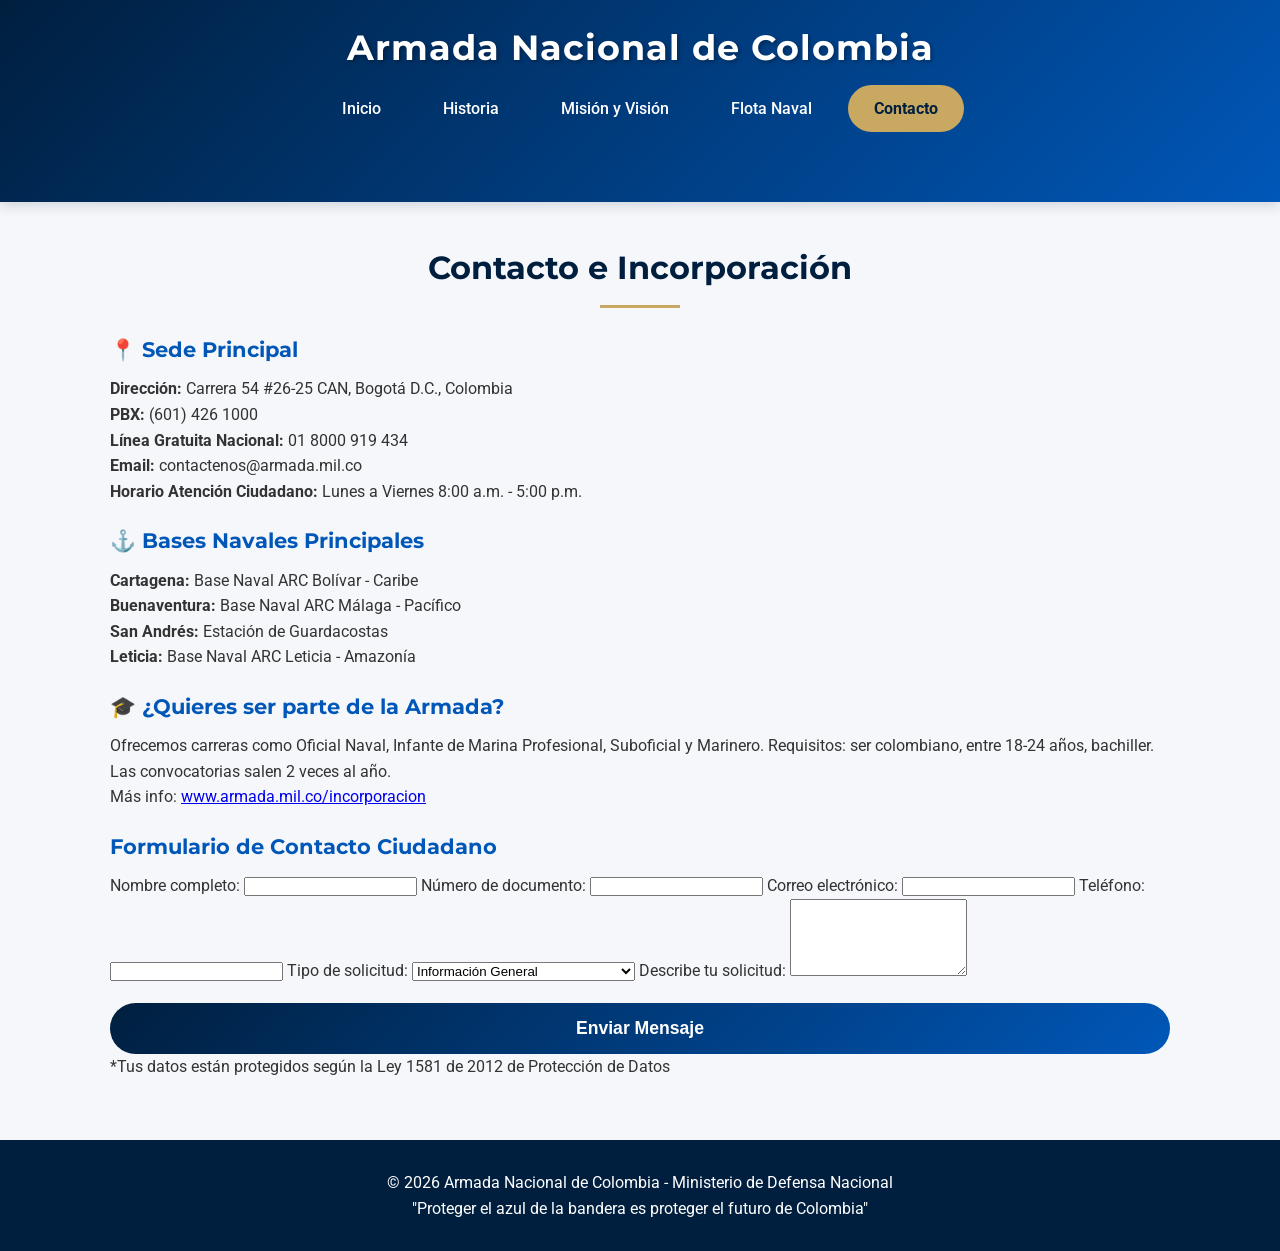
<file: template/contacto.html>
<!DOCTYPE html>
<html lang="es">
<head>
    <meta charset="UTF-8">
    <meta name="viewport" content="width=device-width, initial-scale=1.0">
    <title>Contacto - Armada Nacional</title>
    <link rel="stylesheet" href="../Static/style.css">
</head>
<body>
    <header>
        <h1>Armada Nacional de Colombia</h1>
        <nav>
            <ul>
                <li><a href="index.html">Inicio</a></li>
                <li><a href="historia.html">Historia</a></li>
                <li><a href="misiones.html">Misión y Visión</a></li>
                <li><a href="flota.html">Flota Naval</a></li>
                <li><a href="contacto.html" class="activo">Contacto</a></li>
            </ul>
        </nav>
    </header>

    <main>
        <h2>Contacto e Incorporación</h2>
        
        <div class="contacto-grid">
            <div class="info">
                <h3>📍 Sede Principal</h3>
                <p><strong>Dirección:</strong> Carrera 54 #26-25 CAN, Bogotá D.C., Colombia</p>
                <p><strong>PBX:</strong> (601) 426 1000</p>
                <p><strong>Línea Gratuita Nacional:</strong> 01 8000 919 434</p>
                <p><strong>Email:</strong> contactenos@armada.mil.co</p>
                <p><strong>Horario Atención Ciudadano:</strong> Lunes a Viernes 8:00 a.m. - 5:00 p.m.</p>
                
                <h3>⚓ Bases Navales Principales</h3>
                <p><strong>Cartagena:</strong> Base Naval ARC Bolívar - Caribe</p>
                <p><strong>Buenaventura:</strong> Base Naval ARC Málaga - Pacífico</p>
                <p><strong>San Andrés:</strong> Estación de Guardacostas</p>
                <p><strong>Leticia:</strong> Base Naval ARC Leticia - Amazonía</p>
                
                <h3>🎓 ¿Quieres ser parte de la Armada?</h3>
                <p>Ofrecemos carreras como Oficial Naval, Infante de Marina Profesional, Suboficial y Marinero. Requisitos: ser colombiano, entre 18-24 años, bachiller. Las convocatorias salen 2 veces al año.</p>
                <p>Más info: <a href="https://www.armada.mil.co/incorporacion">www.armada.mil.co/incorporacion</a></p>
            </div>

            <form class="form-contacto">
                <h3>Formulario de Contacto Ciudadano</h3>
                <label for="nombre">Nombre completo:</label>
                <input type="text" id="nombre" name="nombre" required>
                
                <label for="documento">Número de documento:</label>
                <input type="text" id="documento" name="documento" required>
                
                <label for="email">Correo electrónico:</label>
                <input type="email" id="email" name="email" required>
                
                <label for="telefono">Teléfono:</label>
                <input type="tel" id="telefono" name="telefono">
                
                <label for="asunto">Tipo de solicitud:</label>
                <select id="asunto" name="asunto">
                    <option>Información General</option>
                    <option>Incorporación Servicio Militar</option>
                    <option>Denuncia Seguridad Marítima</option>
                    <option>Solicitud Acción Social</option>
                    <option>PQRS - Petición, Queja, Reclamo</option>
                </select>
                
                <label for="mensaje">Describe tu solicitud:</label>
                <textarea id="mensaje" name="mensaje" rows="5" required></textarea>
                
                <button type="submit">Enviar Mensaje</button>
                <p class="nota">*Tus datos están protegidos según la Ley 1581 de 2012 de Protección de Datos</p>
            </form>
        </div>
    </main>

    <footer>
        <p>© 2026 Armada Nacional de Colombia - Ministerio de Defensa Nacional</p>
        <p>"Proteger el azul de la bandera es proteger el futuro de Colombia"</p>
    </footer>
</body>
    </html>
</file>
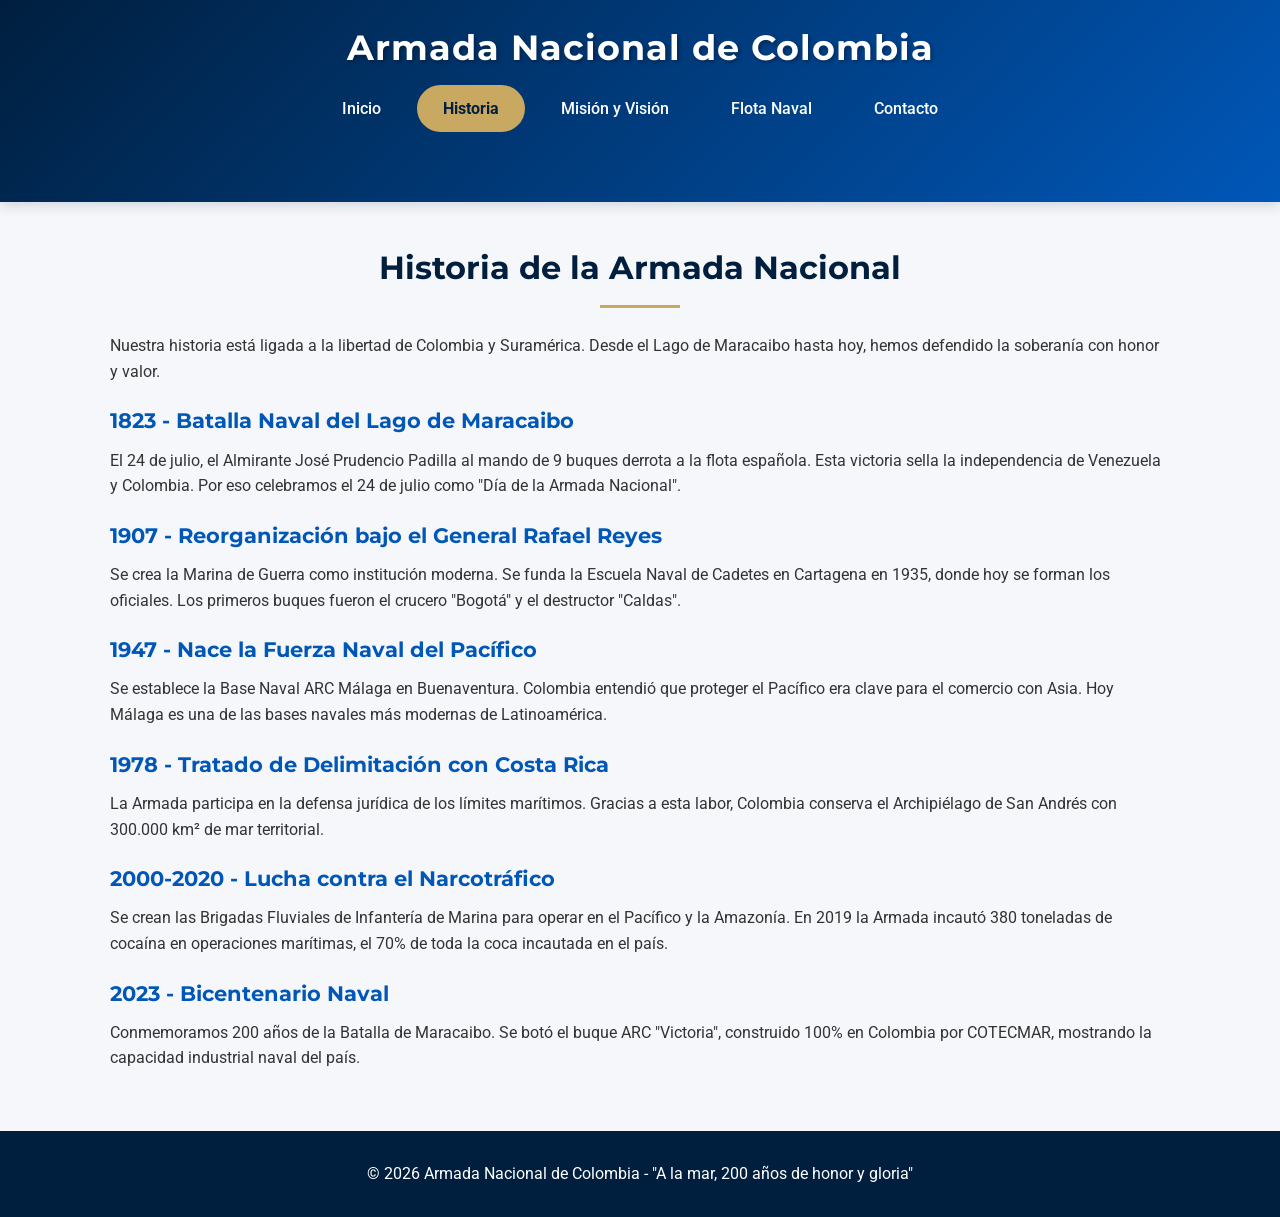
<file: template/historia.html>
<!DOCTYPE html>
<html lang="es">
<head>
    <meta charset="UTF-8">
    <meta name="viewport" content="width=device-width, initial-scale=1.0">
    <title>Historia - Armada Nacional</title>
    <link rel="stylesheet" href="../Static/style.css">
</head>
<body>
    <header>
        <h1>Armada Nacional de Colombia</h1>
        <nav>
            <ul>
                <li><a href="index.html">Inicio</a></li>
                <li><a href="historia.html" class="activo">Historia</a></li>
                <li><a href="misiones.html">Misión y Visión</a></li>
                <li><a href="flota.html">Flota Naval</a></li>
                <li><a href="contacto.html">Contacto</a></li>
            </ul>
        </nav>
    </header>

    <main>
        <h2>Historia de la Armada Nacional</h2>
        <p class="intro">Nuestra historia está ligada a la libertad de Colombia y Suramérica. Desde el Lago de Maracaibo hasta hoy, hemos defendido la soberanía con honor y valor.</p>
        
        <article class="linea-tiempo">
            <div class="evento">
                <h3>1823 - Batalla Naval del Lago de Maracaibo</h3>
                <p>El 24 de julio, el Almirante José Prudencio Padilla al mando de 9 buques derrota a la flota española. Esta victoria sella la independencia de Venezuela y Colombia. Por eso celebramos el 24 de julio como "Día de la Armada Nacional".</p>
            </div>
            
            <div class="evento">
                <h3>1907 - Reorganización bajo el General Rafael Reyes</h3>
                <p>Se crea la Marina de Guerra como institución moderna. Se funda la Escuela Naval de Cadetes en Cartagena en 1935, donde hoy se forman los oficiales. Los primeros buques fueron el crucero "Bogotá" y el destructor "Caldas".</p>
            </div>
            
            <div class="evento">
                <h3>1947 - Nace la Fuerza Naval del Pacífico</h3>
                <p>Se establece la Base Naval ARC Málaga en Buenaventura. Colombia entendió que proteger el Pacífico era clave para el comercio con Asia. Hoy Málaga es una de las bases navales más modernas de Latinoamérica.</p>
            </div>
            
            <div class="evento">
                <h3>1978 - Tratado de Delimitación con Costa Rica</h3>
                <p>La Armada participa en la defensa jurídica de los límites marítimos. Gracias a esta labor, Colombia conserva el Archipiélago de San Andrés con 300.000 km² de mar territorial.</p>
            </div>
            
            <div class="evento">
                <h3>2000-2020 - Lucha contra el Narcotráfico</h3>
                <p>Se crean las Brigadas Fluviales de Infantería de Marina para operar en el Pacífico y la Amazonía. En 2019 la Armada incautó 380 toneladas de cocaína en operaciones marítimas, el 70% de toda la coca incautada en el país.</p>
            </div>
            
            <div class="evento">
                <h3>2023 - Bicentenario Naval</h3>
                <p>Conmemoramos 200 años de la Batalla de Maracaibo. Se botó el buque ARC "Victoria", construido 100% en Colombia por COTECMAR, mostrando la capacidad industrial naval del país.</p>
            </div>
        </article>
    </main>

    <footer>
        <p>© 2026 Armada Nacional de Colombia - "A la mar, 200 años de honor y gloria"</p>
    </footer>
</body>
</html>
</file>
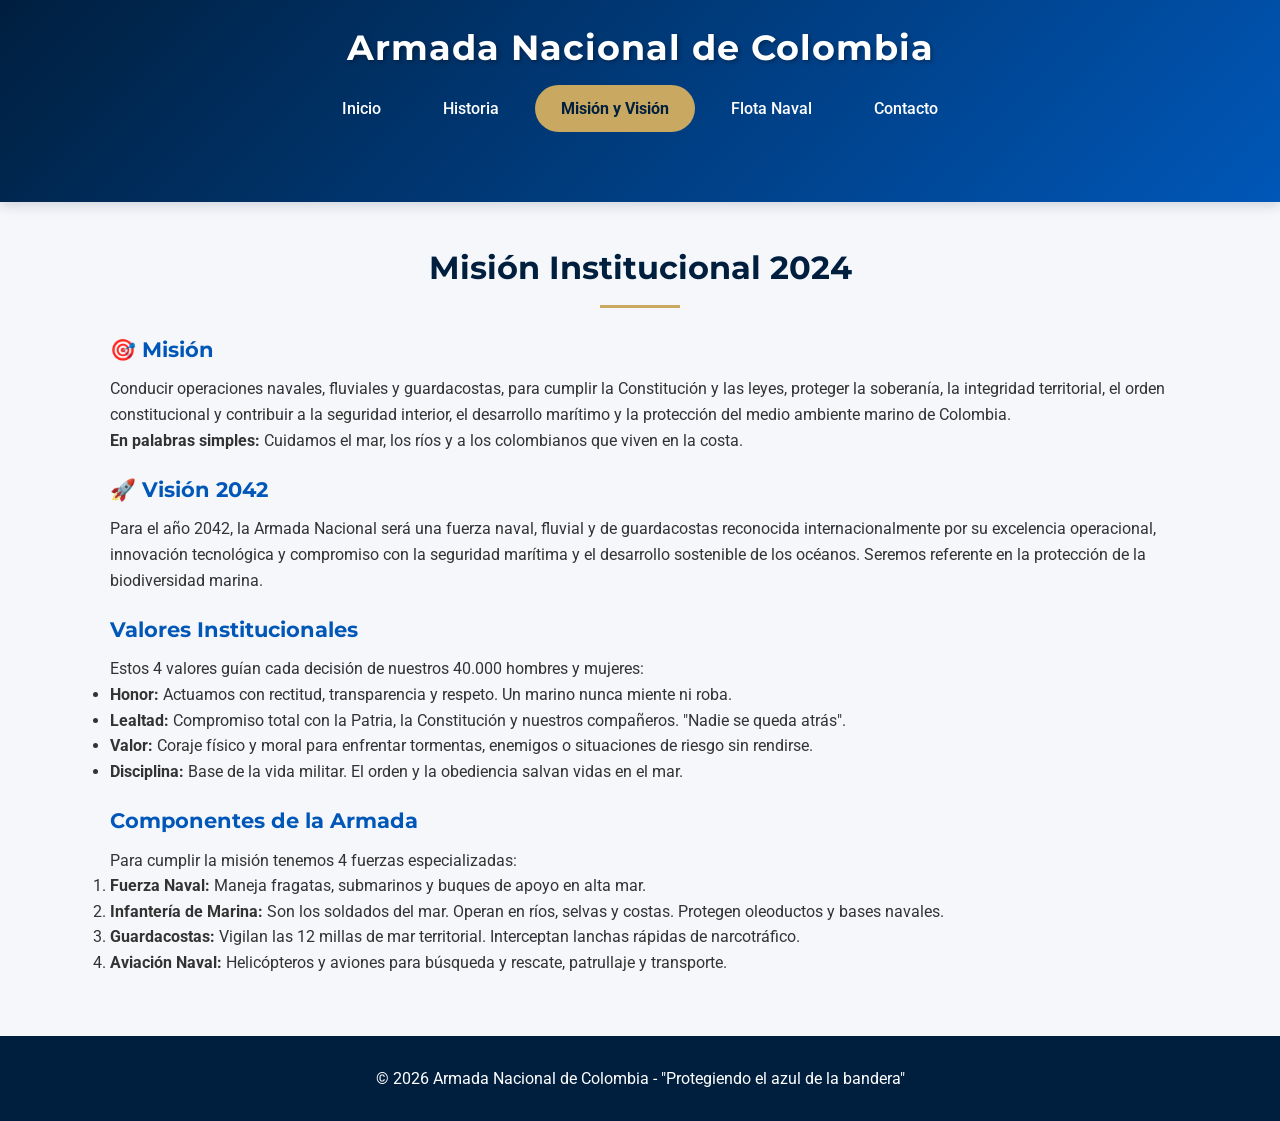
<file: template/misiones.html>
<!DOCTYPE html>
<html lang="es">
<head>
    <meta charset="UTF-8">
    <meta name="viewport" content="width=device-width, initial-scale=1.0">
    <title>Misión y Visión - Armada Nacional</title>
    <link rel="stylesheet" href="../Static/style.css">
</head>
<body>
    <header>
        <h1>Armada Nacional de Colombia</h1>
        <nav>
            <ul>
                <li><a href="index.html">Inicio</a></li>
                <li><a href="historia.html">Historia</a></li>
                <li><a href="misiones.html" class="activo">Misión y Visión</a></li>
                <li><a href="flota.html">Flota Naval</a></li>
                <li><a href="contacto.html">Contacto</a></li>
            </ul>
        </nav>
    </header>

    <main>
        <h2>Misión Institucional 2024</h2>
        
        <section class="mision-vision">
            <div class="box">
                <h3>🎯 Misión</h3>
                <p>Conducir operaciones navales, fluviales y guardacostas, para cumplir la Constitución y las leyes, proteger la soberanía, la integridad territorial, el orden constitucional y contribuir a la seguridad interior, el desarrollo marítimo y la protección del medio ambiente marino de Colombia.</p>
                <p><strong>En palabras simples:</strong> Cuidamos el mar, los ríos y a los colombianos que viven en la costa.</p>
            </div>
            
            <div class="box">
                <h3>🚀 Visión 2042</h3>
                <p>Para el año 2042, la Armada Nacional será una fuerza naval, fluvial y de guardacostas reconocida internacionalmente por su excelencia operacional, innovación tecnológica y compromiso con la seguridad marítima y el desarrollo sostenible de los océanos. Seremos referente en la protección de la biodiversidad marina.</p>
            </div>
        </section>

        <section class="valores">
            <h3>Valores Institucionales</h3>
            <p>Estos 4 valores guían cada decisión de nuestros 40.000 hombres y mujeres:</p>
            <ul>
                <li><strong>Honor:</strong> Actuamos con rectitud, transparencia y respeto. Un marino nunca miente ni roba.</li>
                <li><strong>Lealtad:</strong> Compromiso total con la Patria, la Constitución y nuestros compañeros. "Nadie se queda atrás".</li>
                <li><strong>Valor:</strong> Coraje físico y moral para enfrentar tormentas, enemigos o situaciones de riesgo sin rendirse.</li>
                <li><strong>Disciplina:</strong> Base de la vida militar. El orden y la obediencia salvan vidas en el mar.</li>
            </ul>
        </section>

        <section class="componentes">
            <h3>Componentes de la Armada</h3>
            <p>Para cumplir la misión tenemos 4 fuerzas especializadas:</p>
            <ol>
                <li><strong>Fuerza Naval:</strong> Maneja fragatas, submarinos y buques de apoyo en alta mar.</li>
                <li><strong>Infantería de Marina:</strong> Son los soldados del mar. Operan en ríos, selvas y costas. Protegen oleoductos y bases navales.</li>
                <li><strong>Guardacostas:</strong> Vigilan las 12 millas de mar territorial. Interceptan lanchas rápidas de narcotráfico.</li>
                <li><strong>Aviación Naval:</strong> Helicópteros y aviones para búsqueda y rescate, patrullaje y transporte.</li>
            </ol>
        </section>
    </main>

    <footer>
        <p>© 2026 Armada Nacional de Colombia - "Protegiendo el azul de la bandera"</p>
    </footer>
</body>
</html>
</file>
<file: Static/style.css>
/* ===== ARMADA NACIONAL - ESTILO INSTITUCIONAL CON OLAS ===== */
@import url('https://fonts.googleapis.com/css2?family=Montserrat:wght@400;600;700&family=Roboto:wght@300;400;500&display=swap');

:root {
    --azul-marino: #001F3F;
    --azul-claro: #0057B8;
    --dorado: #C9A961;
    --gris-claro: #F5F7FA;
    --gris-texto: #333;
    --blanco: #FFFFFF;
    --sombra: 0 4px 12px rgba(0, 31, 63, 0.15);
}

* {
    margin: 0;
    padding: 0;
    box-sizing: border-box;
}

body {
    font-family: 'Roboto', sans-serif;
    color: var(--gris-texto);
    background-color: var(--gris-claro);
    line-height: 1.6;
    overflow-x: hidden;
}

/* ===== HEADER CON OLAS ANIMADAS ===== */
header {
    background: linear-gradient(135deg, var(--azul-marino) 0%, var(--azul-claro) 100%);
    color: var(--blanco);
    padding: 20px 0 80px;
    position: relative;
    box-shadow: var(--sombra);
    overflow: hidden;
}

header h1 {
    font-family: 'Montserrat', sans-serif;
    font-size: 2.2rem;
    font-weight: 700;
    text-align: center;
    letter-spacing: 1px;
    text-shadow: 2px 2px 4px rgba(0,0,0,0.3);
    position: relative;
    z-index: 2;
}

.lema {
    text-align: center;
    font-style: italic;
    font-size: 0.95rem;
    margin-top: 5px;
    color: var(--dorado);
    font-weight: 300;
    position: relative;
    z-index: 2;
}

/* Olas SVG animadas */
.waves {
    position: absolute;
    bottom: 0;
    left: 0;
    width: 100%;
    height: 80px;
    z-index: 1;
}

.parallax > use {
    animation: move-forever 25s cubic-bezier(.55,.5,.45,.5) infinite;
}

.parallax > use:nth-child(1) {
    animation-delay: -2s;
    animation-duration: 7s;
}

.parallax > use:nth-child(2) {
    animation-delay: -3s;
    animation-duration: 10s;
}

.parallax > use:nth-child(3) {
    animation-delay: -4s;
    animation-duration: 13s;
}

.parallax > use:nth-child(4) {
    animation-delay: -5s;
    animation-duration: 20s;
}

@keyframes move-forever {
    0% { transform: translate3d(-90px,0,0); }
    100% { transform: translate3d(85px,0,0); }
}

nav ul {
    display: flex;
    justify-content: center;
    list-style: none;
    margin-top: 20px;
    flex-wrap: wrap;
    gap: 10px;
    position: relative;
    z-index: 2;
}

nav ul li a {
    color: var(--blanco);
    text-decoration: none;
    padding: 12px 24px;
    border-radius: 25px;
    font-weight: 500;
    transition: all 0.3s ease;
    border: 2px solid transparent;
    backdrop-filter: blur(5px);
}

nav ul li a:hover {
    background-color: rgba(255, 255, 255, 0.15);
    border-color: var(--dorado);
    transform: translateY(-2px);
}

nav ul li a.activo {
    background-color: var(--dorado);
    color: var(--azul-marino);
    font-weight: 700;
}

/* ===== CONTENIDO PRINCIPAL ===== */
main {
    max-width: 1100px;
    margin: 40px auto;
    padding: 0 20px;
}

h2 {
    font-family: 'Montserrat', sans-serif;
    color: var(--azul-marino);
    font-size: 2rem;
    margin-bottom: 25px;
    text-align: center;
    position: relative;
    padding-bottom: 15px;
}

h2::after {
    content: '';
    position: absolute;
    bottom: 0;
    left: 50%;
    transform: translateX(-50%);
    width: 80px;
    height: 3px;
    background: var(--dorado);
}

h3 {
    font-family: 'Montserrat', sans-serif;
    color: var(--azul-claro);
    margin: 20px 0 10px;
    font-size: 1.3rem;
}

/* ===== BANNER ===== */
.banner {
    background: linear-gradient(rgba(0, 31, 63, 0.85), rgba(0, 31, 63, 0.85)), 
                url('images/banner-mar.jpg') center/cover;
    color: var(--blanco);
    padding: 80px 40px;
    border-radius: 15px;
    text-align: center;
    margin-bottom: 50px;
    box-shadow: var(--sombra);
}

.banner h2 {
    color: var(--blanco);
}

.banner h2::after {
    background: var(--dorado);
}

.banner p {
    font-size: 1.2rem;
    margin: 20px 0 30px;
}

.btn {
    display: inline-block;
    background: var(--dorado);
    color: var(--azul-marino);
    padding: 14px 35px;
    border-radius: 30px;
    text-decoration: none;
    font-weight: 700;
    transition: all 0.3s ease;
    box-shadow: 0 4px 15px rgba(201, 169, 97, 0.4);
}

.btn:hover {
    transform: translateY(-3px) scale(1.05);
    box-shadow: 0 6px 20px rgba(201, 169, 97, 0.6);
}

/* ===== CARDS ===== */
.cards, .galeria-flota {
    display: grid;
    grid-template-columns: repeat(auto-fit, minmax(280px, 1fr));
    gap: 25px;
    margin: 40px 0;
}

.card, .vehiculo {
    background: var(--blanco);
    padding: 30px;
    border-radius: 12px;
    box-shadow: var(--sombra);
    transition: all 0.4s ease;
    border-top: 4px solid var(--dorado);
    position: relative;
    overflow: hidden;
}

.card::before, .vehiculo::before {
    content: '';
    position: absolute;
    top: 0;
    left: -100%;
    width: 100%;
    height: 100%;
    background: linear-gradient(90deg, transparent, rgba(201, 169, 97, 0.2), transparent);
    transition: left 0.5s;
}

.card:hover::before, .vehiculo:hover::before {
    left: 100%;
}

.card:hover, .vehiculo:hover {
    transform: translateY(-10px);
    box-shadow: 0 12px 30px rgba(0, 31, 63, 0.25);
}

/* ===== GALERÍA FLOTA ===== */
.vehiculo img {
    width: 100%;
    height: 220px;
    object-fit: cover;
    border-radius: 8px;
    margin-bottom: 15px;
    transition: transform 0.4s ease;
}

.vehiculo:hover img {
    transform: scale(1.05);
}

/* ===== FORMULARIO ===== */
.form-contacto button {
    background: linear-gradient(135deg, var(--azul-marino), var(--azul-claro));
    color: var(--blanco);
    border: none;
    padding: 15px 40px;
    border-radius: 30px;
    font-size: 1.1rem;
    font-weight: 700;
    margin-top: 20px;
    cursor: pointer;
    transition: all 0.3s ease;
    width: 100%;
    position: relative;
    overflow: hidden;
}

.form-contacto button::after {
    content: '';
    position: absolute;
    top: 50%;
    left: 50%;
    width: 0;
    height: 0;
    border-radius: 50%;
    background: rgba(255, 255, 255, 0.3);
    transform: translate(-50%, -50%);
    transition: width 0.6s, height 0.6s;
}

.form-contacto button:hover::after {
    width: 300px;
    height: 300px;
}

footer {
    background: var(--azul-marino);
    color: var(--blanco);
    text-align: center;
    padding: 30px 20px;
    margin-top: 60px;
}

@media (max-width: 768px) {
    header h1 { font-size: 1.6rem; }
    nav ul { flex-direction: column; align-items: center; }
    .banner { padding: 50px 20px; }
    .contacto-grid { grid-template-columns: 1fr; }
  }
</file>
